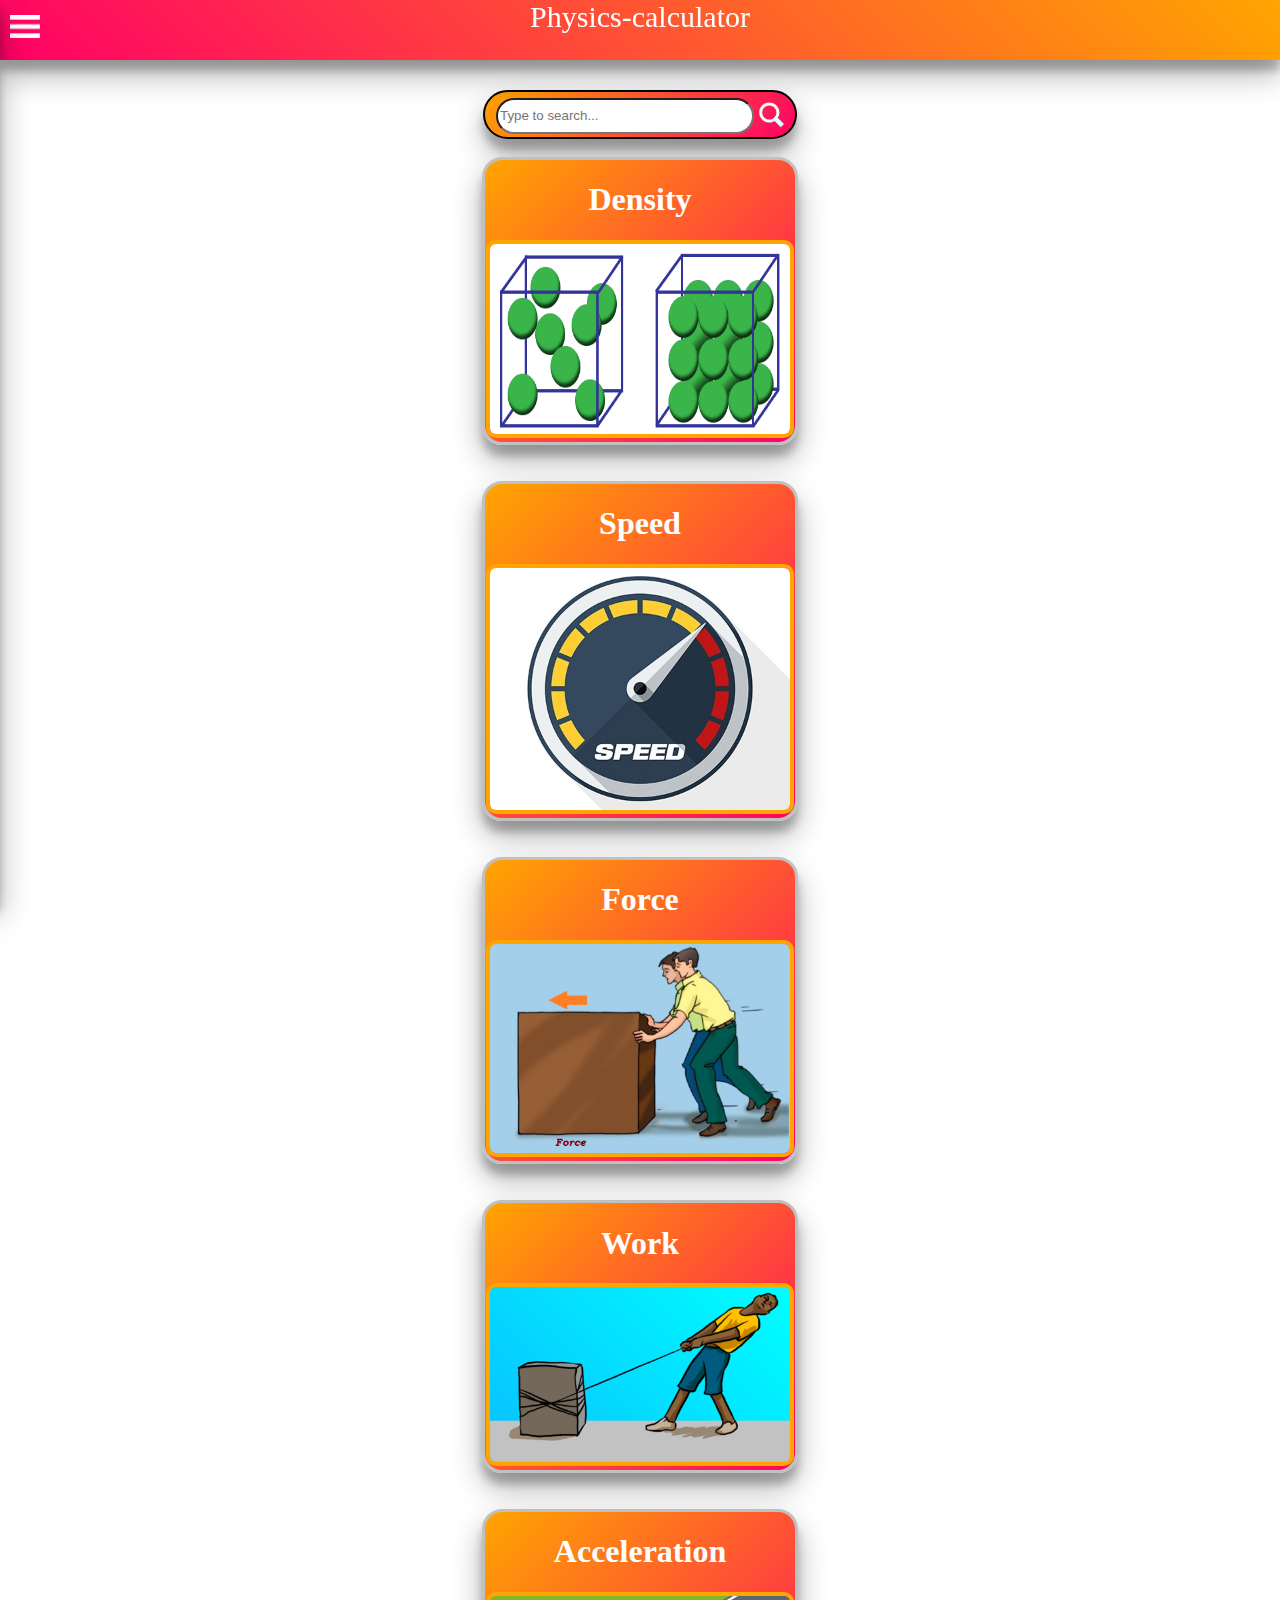
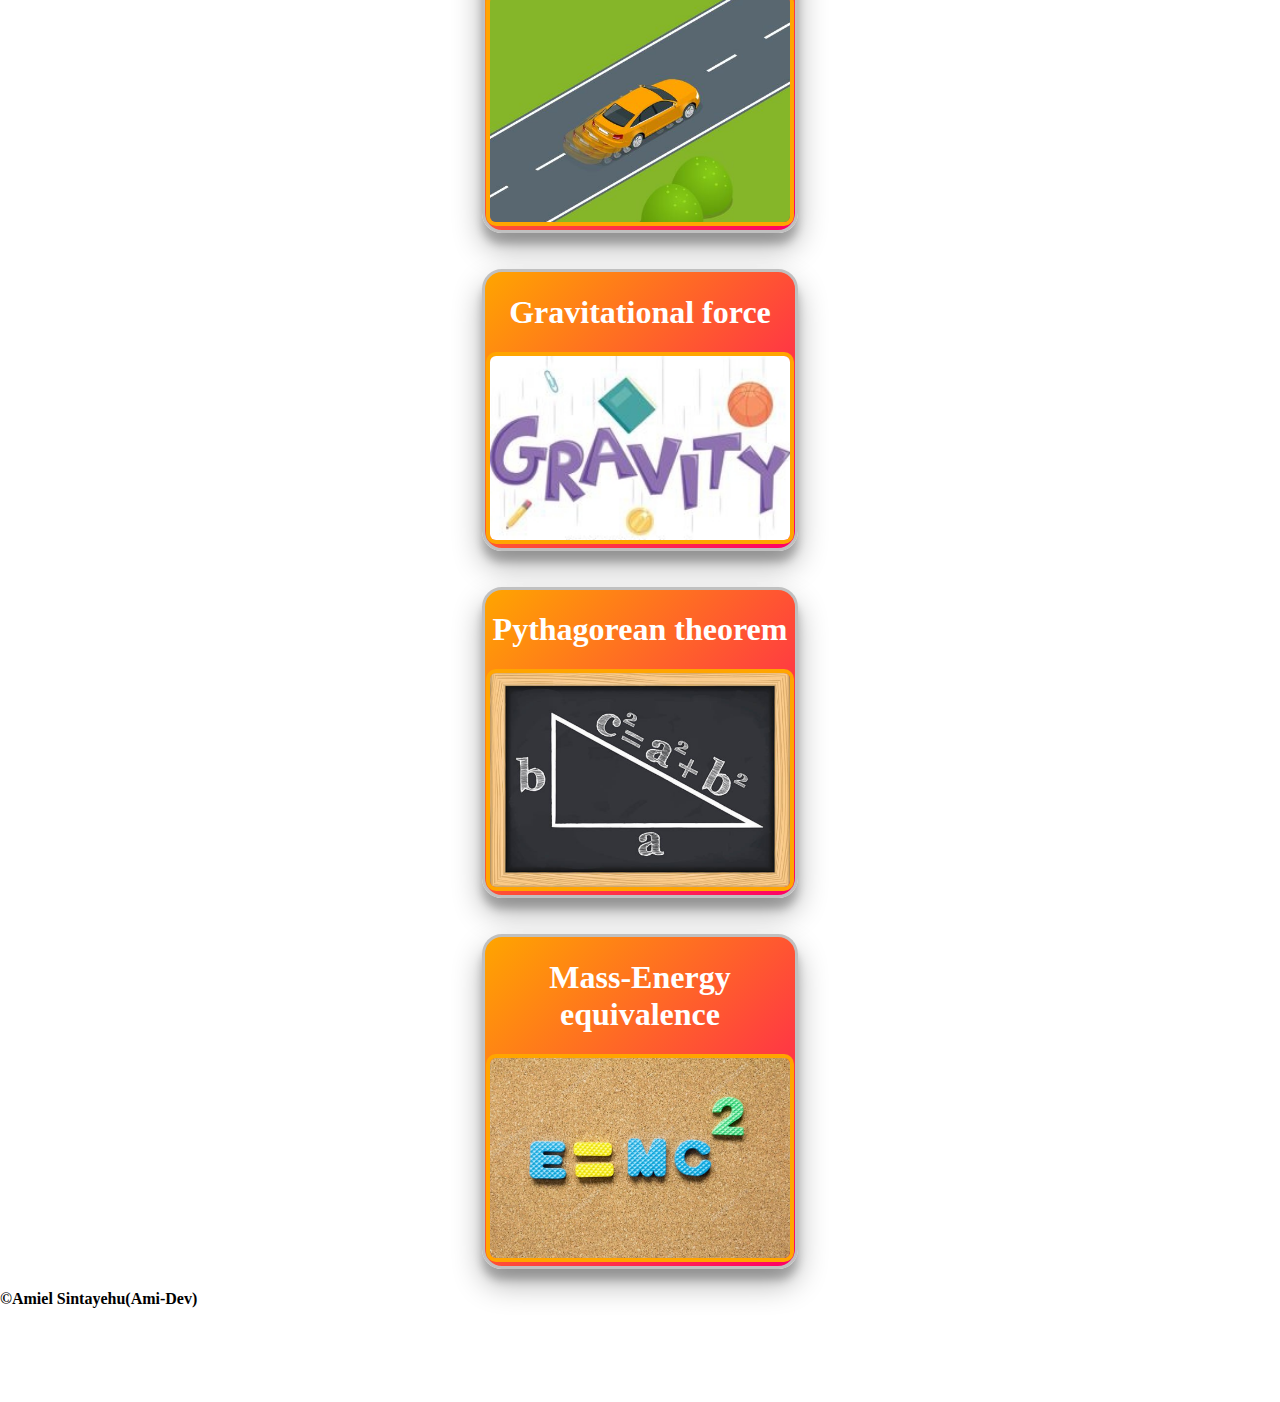
<file: index.html>
<!DOCTYPE html><html onkeydown="search(event)"><head>
<link rel="shortcut icon" type="image/png" href="logo.png">
<meta name="viewport" content="width=device-width,initial-scale=1,minimum-scale=1">


<meta name="theme-color" content="rgb(247, 184, 67)">
<link rel="manifest" href="manifest.json">
<link rel="apple-touch-icon" href="logo192.png">
<link rel="shortcut icon" href="logo192.png">
<script src="index.js" defer ></script>

<meta name="apple-mobile-web-app-capable" content="yes">

<link rel="apple-touch-startup-image" href="apple-splash-2048-2732.jpg" media="(device-width: 1024px) and (device-height: 1366px) and (-webkit-device-pixel-ratio: 2) and (orientation: portrait)">
<link rel="apple-touch-startup-image" href="apple-splash-2732-2048.jpg" media="(device-width: 1024px) and (device-height: 1366px) and (-webkit-device-pixel-ratio: 2) and (orientation: landscape)">
<link rel="apple-touch-startup-image" href="apple-splash-1668-2388.jpg" media="(device-width: 834px) and (device-height: 1194px) and (-webkit-device-pixel-ratio: 2) and (orientation: portrait)">
<link rel="apple-touch-startup-image" href="apple-splash-2388-1668.jpg" media="(device-width: 834px) and (device-height: 1194px) and (-webkit-device-pixel-ratio: 2) and (orientation: landscape)">
<link rel="apple-touch-startup-image" href="apple-splash-1536-2048.jpg" media="(device-width: 768px) and (device-height: 1024px) and (-webkit-device-pixel-ratio: 2) and (orientation: portrait)">
<link rel="apple-touch-startup-image" href="apple-splash-2048-1536.jpg" media="(device-width: 768px) and (device-height: 1024px) and (-webkit-device-pixel-ratio: 2) and (orientation: landscape)">
<link rel="apple-touch-startup-image" href="apple-splash-1668-2224.jpg" media="(device-width: 834px) and (device-height: 1112px) and (-webkit-device-pixel-ratio: 2) and (orientation: portrait)">
<link rel="apple-touch-startup-image" href="apple-splash-2224-1668.jpg" media="(device-width: 834px) and (device-height: 1112px) and (-webkit-device-pixel-ratio: 2) and (orientation: landscape)">
<link rel="apple-touch-startup-image" href="apple-splash-1620-2160.jpg" media="(device-width: 810px) and (device-height: 1080px) and (-webkit-device-pixel-ratio: 2) and (orientation: portrait)">
<link rel="apple-touch-startup-image" href="apple-splash-2160-1620.jpg" media="(device-width: 810px) and (device-height: 1080px) and (-webkit-device-pixel-ratio: 2) and (orientation: landscape)">
<link rel="apple-touch-startup-image" href="apple-splash-1284-2778.jpg" media="(device-width: 428px) and (device-height: 926px) and (-webkit-device-pixel-ratio: 3) and (orientation: portrait)">
<link rel="apple-touch-startup-image" href="apple-splash-2778-1284.jpg" media="(device-width: 428px) and (device-height: 926px) and (-webkit-device-pixel-ratio: 3) and (orientation: landscape)">
<link rel="apple-touch-startup-image" href="apple-splash-1170-2532.jpg" media="(device-width: 390px) and (device-height: 844px) and (-webkit-device-pixel-ratio: 3) and (orientation: portrait)">
<link rel="apple-touch-startup-image" href="apple-splash-2532-1170.jpg" media="(device-width: 390px) and (device-height: 844px) and (-webkit-device-pixel-ratio: 3) and (orientation: landscape)">
<link rel="apple-touch-startup-image" href="apple-splash-1125-2436.jpg" media="(device-width: 375px) and (device-height: 812px) and (-webkit-device-pixel-ratio: 3) and (orientation: portrait)">
<link rel="apple-touch-startup-image" href="apple-splash-2436-1125.jpg" media="(device-width: 375px) and (device-height: 812px) and (-webkit-device-pixel-ratio: 3) and (orientation: landscape)">
<link rel="apple-touch-startup-image" href="apple-splash-1242-2688.jpg" media="(device-width: 414px) and (device-height: 896px) and (-webkit-device-pixel-ratio: 3) and (orientation: portrait)">
<link rel="apple-touch-startup-image" href="apple-splash-2688-1242.jpg" media="(device-width: 414px) and (device-height: 896px) and (-webkit-device-pixel-ratio: 3) and (orientation: landscape)">
<link rel="apple-touch-startup-image" href="apple-splash-828-1792.jpg" media="(device-width: 414px) and (device-height: 896px) and (-webkit-device-pixel-ratio: 2) and (orientation: portrait)">
<link rel="apple-touch-startup-image" href="apple-splash-1792-828.jpg" media="(device-width: 414px) and (device-height: 896px) and (-webkit-device-pixel-ratio: 2) and (orientation: landscape)">
<link rel="apple-touch-startup-image" href="apple-splash-1242-2208.jpg" media="(device-width: 414px) and (device-height: 736px) and (-webkit-device-pixel-ratio: 3) and (orientation: portrait)">
<link rel="apple-touch-startup-image" href="apple-splash-2208-1242.jpg" media="(device-width: 414px) and (device-height: 736px) and (-webkit-device-pixel-ratio: 3) and (orientation: landscape)">
<link rel="apple-touch-startup-image" href="apple-splash-750-1334.jpg" media="(device-width: 375px) and (device-height: 667px) and (-webkit-device-pixel-ratio: 2) and (orientation: portrait)">
<link rel="apple-touch-startup-image" href="apple-splash-1334-750.jpg" media="(device-width: 375px) and (device-height: 667px) and (-webkit-device-pixel-ratio: 2) and (orientation: landscape)">
<link rel="apple-touch-startup-image" href="apple-splash-640-1136.jpg" media="(device-width: 320px) and (device-height: 568px) and (-webkit-device-pixel-ratio: 2) and (orientation: portrait)">
<link rel="apple-touch-startup-image" href="apple-splash-1136-640.jpg" media="(device-width: 320px) and (device-height: 568px) and (-webkit-device-pixel-ratio: 2) and (orientation: landscape)">



<style>
body{
	margin:0px;padding:0px;
	overflow-x: hidden;
}
.nav{
	background:linear-gradient(45deg,#ff0066,orange);
	width:100%;height:60px;
	font-size:30px;font-family:cursive;color:white;
	border:none;border-radius:0px;
	box-shadow:0 15px 30px rgba(0,0,0,0.30), 0 11px 8px rgba(0,0,0,0.22);
	position: fixed;top:0px;
	text-align: center;
}

.hum{
        width:30px;
        position:fixed;
        top:15px;left:10px;
        background:transparent;
    }
    .sideBar{
        width:250px;height:100%;border-radius:0px;font-family: none;
        background:white;border-right:3px solid orange;border:none;
        box-shadow:15px 15px 0px(rgba(0,0,0,1));
        position: fixed;top:0px;left:-250px;
        transition: linear 0.2s;
    }
    .sideBarActive{
        position:fixed;top:0px;left:0px;
    }
    .settingIcon{
        width:25px;height:25px;
        position: absolute;top:300px;left:20px;
    }
    .settingTxt{
        position: absolute;top:285px;left:55px;
        color:black;
    }
    .settingTxt:hover{
        color:orange;
    }
    .privacyIcon{
        width:25px;height:25px;
        position: absolute;top:370px;left:20px;
    }
    .privacyTxt{
        position: absolute;top:355px;left:55px;
        color:black;
    }
    .privacyTxt:hover{
        color:orange;
    }
    .overLay{
        position:fixed;
        top:0px;left:0px;
		border:none;border-radius:0px;
        width:100%;height:100%;
        background:rgba(0,0,0,0.50);
		box-shadow:none;
        transition:linear 0.2;
        visibility:hidden;
    }
    .blur{
        visibility:visible;
        opacity: 1;
    }
	.NoScroll{
		overflow: hidden;
	}






#srch{
	width:250px;height:30px;
	border-radius:20px;
}
.btn{
	width:30px;
	position:relative;
	top:10px;left:3px;
	box-shadow:none;
}
.sbox{
	background-color:#00ff00;
	width:310px;border-radius:50px;height:45px;border:2px solid black;
	background:linear-gradient(-45deg,#ff0066,orange);
	box-shadow:0 15px 30px rgba(0,0,0,0.30), 0 11px 8px rgba(0,0,0,0.22);
}
div{
	border:3px solid silver;width:310px;
	box-shadow:0 15px 30px rgba(0,0,0,0.30), 0 11px 8px rgba(0,0,0,0.22);
	border-radius:20px;
	background:linear-gradient(-45deg,#ff0066,orange);
	color:white;
}
</style>
<title>Physics-calculator</title>
<link rel="stylesheet" href="style.css">
</head>
<body>
<br><br><br><br><br>
<center>
<div class="sbox">
<input type="text" id="srch" list="list" placeholder="Type to search..."><img src="search.png" class="btn" onclick="srch()">
<datalist id="list">
<option value="Density"></option>
<option value="Speed"></option>
<option value="Force"></option>
<option value="Work"></option>
<option value="Acceleration"></option>
<option value="Gravity"></option>
<option value="Pythagorean theorem"></option>
<option value="Hypotenuse"></option>
<option value="e=mc2"></option>
<option value="Mass energy equivalence"></option>
</datalist>
</div><br>
</center>
<center>
<div>
	<h1>Density</h1>
	<a href="density.html"><img src="dense.png" class="density" id="link"></a>
</div><br><br>
<div>
	<h1>Speed</h1>
	<a href="speed.html"><img src="speed icon.jpg" class="speed" id="link"></a>
</div><br><br>
<div>
	<h1>Force</h1>
	<a href="force.html"><img src="force.jpg" class="force" id="link"></a>
</div><br><br>
<div>
	<h1>Work</h1>
	<a href="work.html"><img src="work.png" class="work" id="link" style="background:linear-gradient(45deg,#08c0ff,cyan);"></a>
</div><br><br>
<div>
	<h1>Acceleration</h1>
	<a href="acceleration.html"><img src="blur car.jpg" class="acceleration" id="link"></a>
</div><br><br>
<div>
	<h1>Gravitational force</h1>
	<a href="gravity.html"><img src="grav.jpg" class="gravity" id="link"></a>
</div><br><br>
<div>
	<h1>Pythagorean theorem</h1>
	<a href="hypo.html"><img src="hypo.png" class="hypo" id="link"></a>
</div><br><br>
<div>
	<h1>Mass-Energy equivalence</h1>
	<a href="e=mc2.html"><img src="e=mc2.jpg" class="emc" id="link"></a>
</div>
</center>
	

<h4 style="font-family:none;">©Amiel Sintayehu(Ami-Dev)</h4>


<!--Nav-Bar-->
<div class="nav">Physics-calculator</div><br><br><br><br>
<img src="hum.png" class="hum">
<!--Nav-Bar-->


<div class="overLay"></div>

    
<!--Side-Bar-->
<div class="sideBar">
<center>
<img src="logo512.png" style="width:100%;">
</center>
<a href="setting.html"><img src="setting.png" class="settingIcon"><h4 class="settingTxt">setting</h4></a>
<a href="privacy.html"><img src="privacy.png" class="privacyIcon"><h4 class="privacyTxt">privacy policy</h4></a>
</div>
<!--Side-Bar-->
</body>

<script>
    if(navigator.onLine){
        
    }else{
        window.location="offline.html";
    }
</script>



<script>
	const overLay=document.querySelector(".overLay");
	const hum=document.querySelector(".hum");
	const menu=document.querySelector(".sideBar");
	
	hum.onclick=()=>{
		menu.classList.add("sideBarActive")
		overLay.classList.add("blur");
		document.body.classList.add("NoScroll")
	
	}
	overLay.onclick=()=>{
		menu.classList.remove("sideBarActive");
		overLay.classList.remove("blur");
		document.body.classList.remove("NoScroll")
	}
	</script>
<script src="search.js"></script>
</html>
</file>
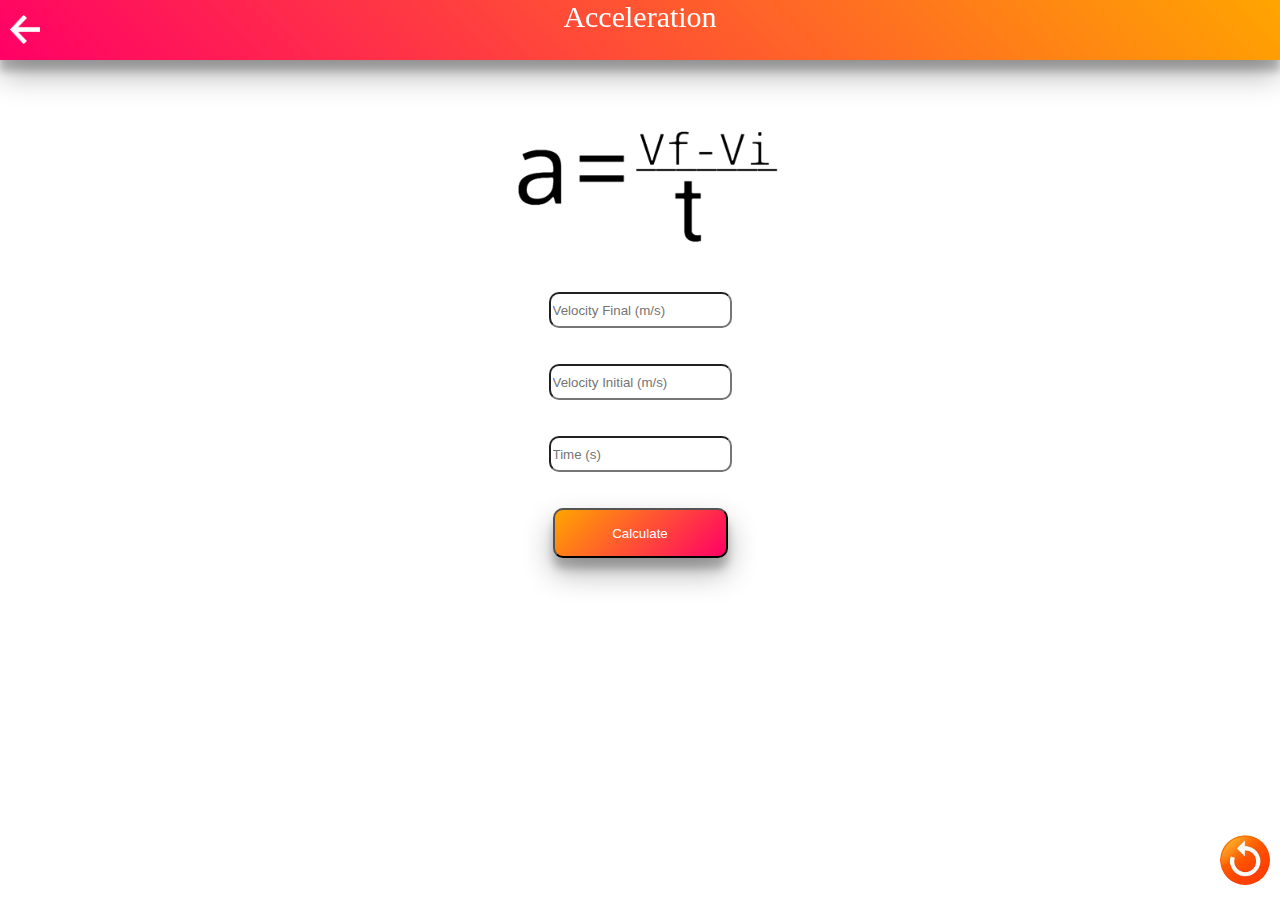
<file: acceleration.html>
<!DOCTYPE HTML>
<html>
<head>
<meta name="viewport" content="width=device-width, initial-scale=1.0"/>
<link rel="stylesheet" href="style.css"/>
<style>
button{
	background-color:#00ff00;
}
</style>
<title>Physics-calculator</title>
</head>
<body onkeypress="enter(event)">
	<br><br><br><br>

<center>
<img src="acceleration.png" width="300px"/>
</center>
<center>
<input type="number" id="vf" placeholder="Velocity Final (m/s)"/></br></br></br>
<input type="number" id="vi" placeholder="Velocity Initial (m/s)"/></br></br></br>
<input type="number" id="time" placeholder="Time (s)"/></br></br></br>
<button onclick="solve()">Calculate</button>
</center>
<img src="reload.png" id="reload" onclick="reload()"/>

<nav-bar title="Acceleration"></nav-bar>
</body>
<script>
function solve(){
	var velcocityf=document.getElementById("vf").value;
	var velcocityi=document.getElementById("vi").value;
	var time=document.getElementById("time").value;
	var velcocity=parseFloat(velcocityf)-parseFloat(velcocityi);
	var result=velcocity/parseInt(time);
	alert(result+" m/s^2");
};
function enter(e){
	if(e.keyCode==13){
	solve();
};
};
function reload(){
	location.reload();
};
</script>
<script src="main.js"></script>
</html>
</file>
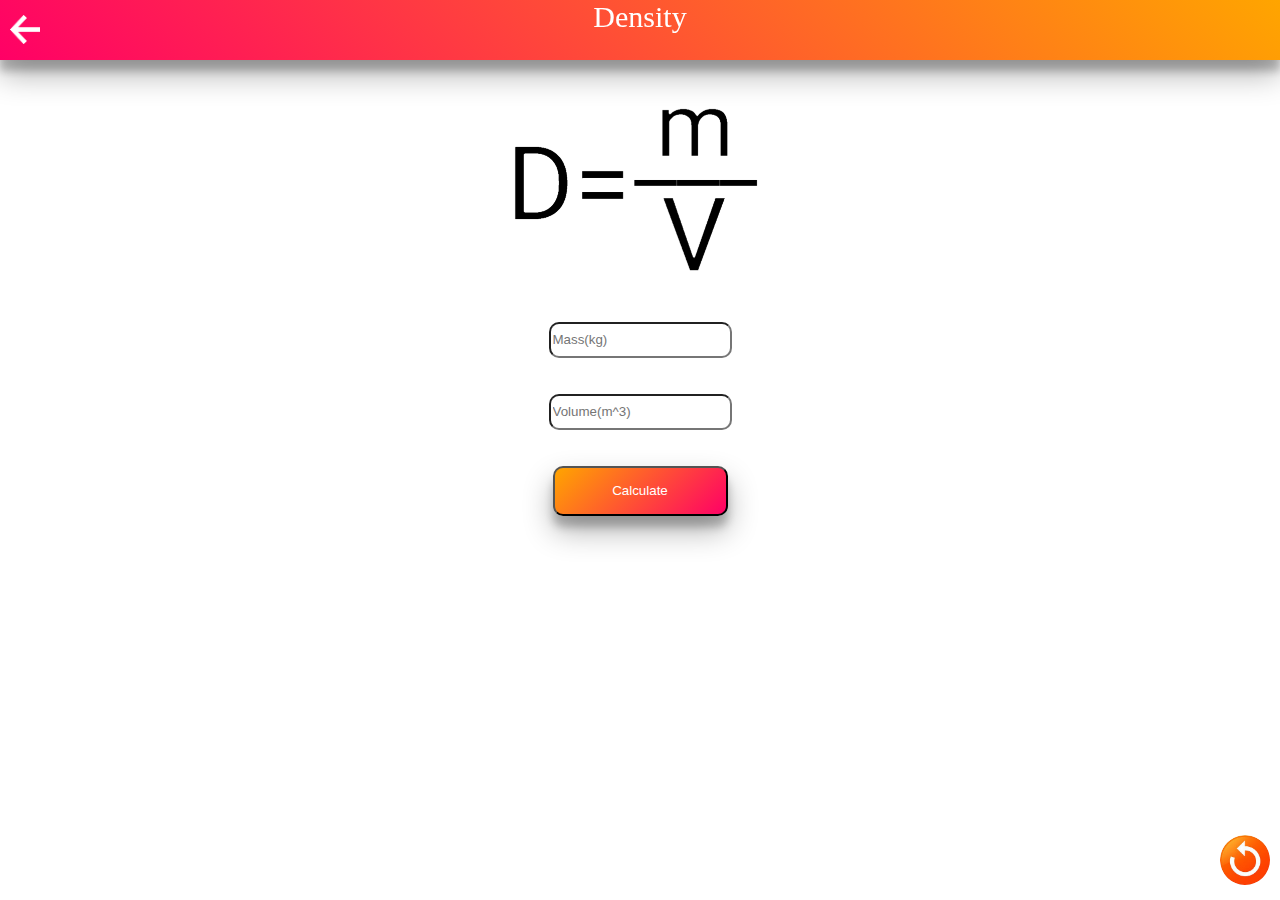
<file: density.html>
<!doctype html>
<html>
<head>
<meta name="viewport" content="width=device-width, initial-scale=1.0"/>
<title>Physics-calculator</title>
<link rel="stylesheet" href="style.css"/>
</head>
<body onkeypress="enter(event)">
	<br><br><br><br>
<center>
<img src="density.png" style="width:350px;"/></br></br>
</center>
<center>
<input type="number" id="mass" placeholder="Mass(kg)"/></br></br></br>
<input type="number" id="volume" placeholder="Volume(m^3)"/></br></br></br>
<center>
<button onclick="run()">Calculate</button>
</center>
</center>
<img src="reload.png" id="reload" onclick="reload()"/>
<nav-bar title="Density"></nav-bar>
</body>
<script>
function run(){
	var mass=document.getElementById("mass").value;
	var volume=document.getElementById("volume").value;
	var result=parseFloat(mass)/parseFloat(volume);
	alert(result+" kg/m^3");

};
function reload(){
	location.reload();
};
function enter(e){
	if(e.keyCode==13){
	run();
}
}
</script>
<script src="main.js"></script>
</html>
</file>
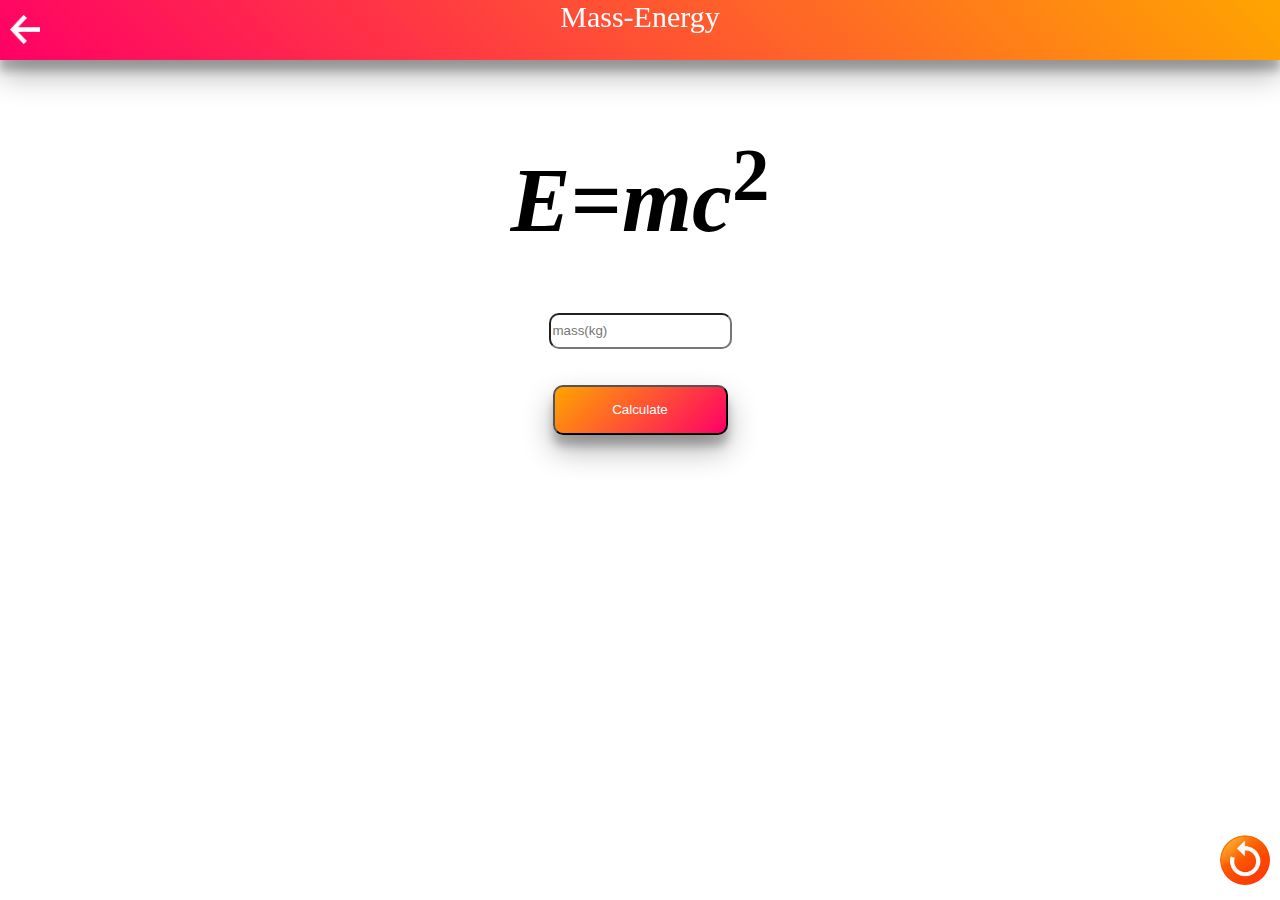
<file: e=mc2.html>
<!DOCTYPE html>
<html>
<head>
<meta name="viewport" content="width=device-width, initial-scale=1.0"/>
<title>Physics-calculator</title>
<link rel="stylesheet" href="style.css"/>
</head>
<body onkeypress="enter(event)">
	<br><br><br><br>
<center>
<h1 style="font-size:90px;font-family:none;"><var>E</var>=<var>m</var><var>c</var><sup>2</sup></h1>
</center>
<center>
<input type="number" id="m" placeholder="mass(kg)"/></br></br></br>
<center>
<button onclick="solve()">Calculate</button>
</center>
</center>
<img src="reload.png" id="reload" onclick="reload()"/>

<nav-bar title="Mass-Energy"></nav-bar>
</body>
<script>
function enter(e){
	if(e.keyCode==13){
	solve()
}
}
function solve(){
var mass=document.getElementById("m").value;
var c=299792458;
var result=parseFloat(mass)*(c*c)+" J";
alert(result);
};
function reload(){
	location.reload();
};
function reload(){
	location.reload();
}
</script>
<script src="main.js"></script>
</html>
</file>
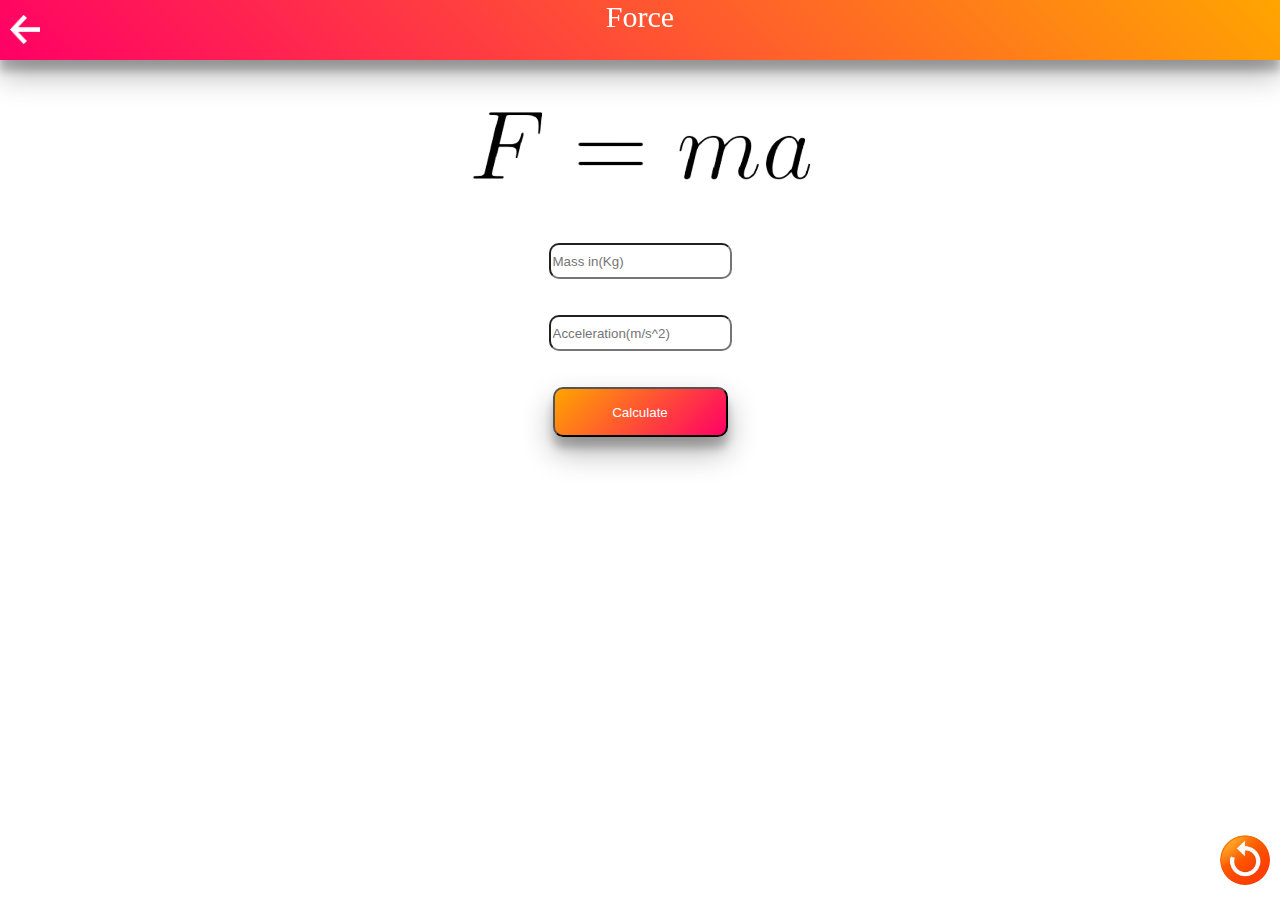
<file: force.html>
<!doctype html>
<html>
<head>
<meta name="viewport" content="width=device-width, initial-scale=1.0"/>
<title>Physics-calculator</title>
<link rel="stylesheet" href="style.css"/>
</head>
<body onkeypress="enter(event)">
	<br><br><br><br>

<center></br></br>
<img src="f=ma.png"/></br></br></br></br>
</center>
<center>
<input type="number" id="mass" placeholder="Mass in(Kg)"/></br></br></br>
<input type="number" id="acceleration" placeholder="Acceleration(m/s^2)"/></br></br></br>
</center>
<center>
<button onclick="calculate()">Calculate</button>
</center>
<img src="reload.png" id="reload" onclick="reload()"/>

<nav-bar title="Force"></nav-bar>
</body>
<script>
function calculate(){
	var mass=document.getElementById("mass").value;
	var acceleration=document.getElementById("acceleration").value;
	var result=parseFloat(mass)*parseFloat(acceleration);
	alert(result+" N");
};
function reload(){
	location.reload();
};
function enter(e){
	if(e.keyCode==13){
	calculate();
}
}
</script>
<script src="main.js"></script>
</html>
</file>
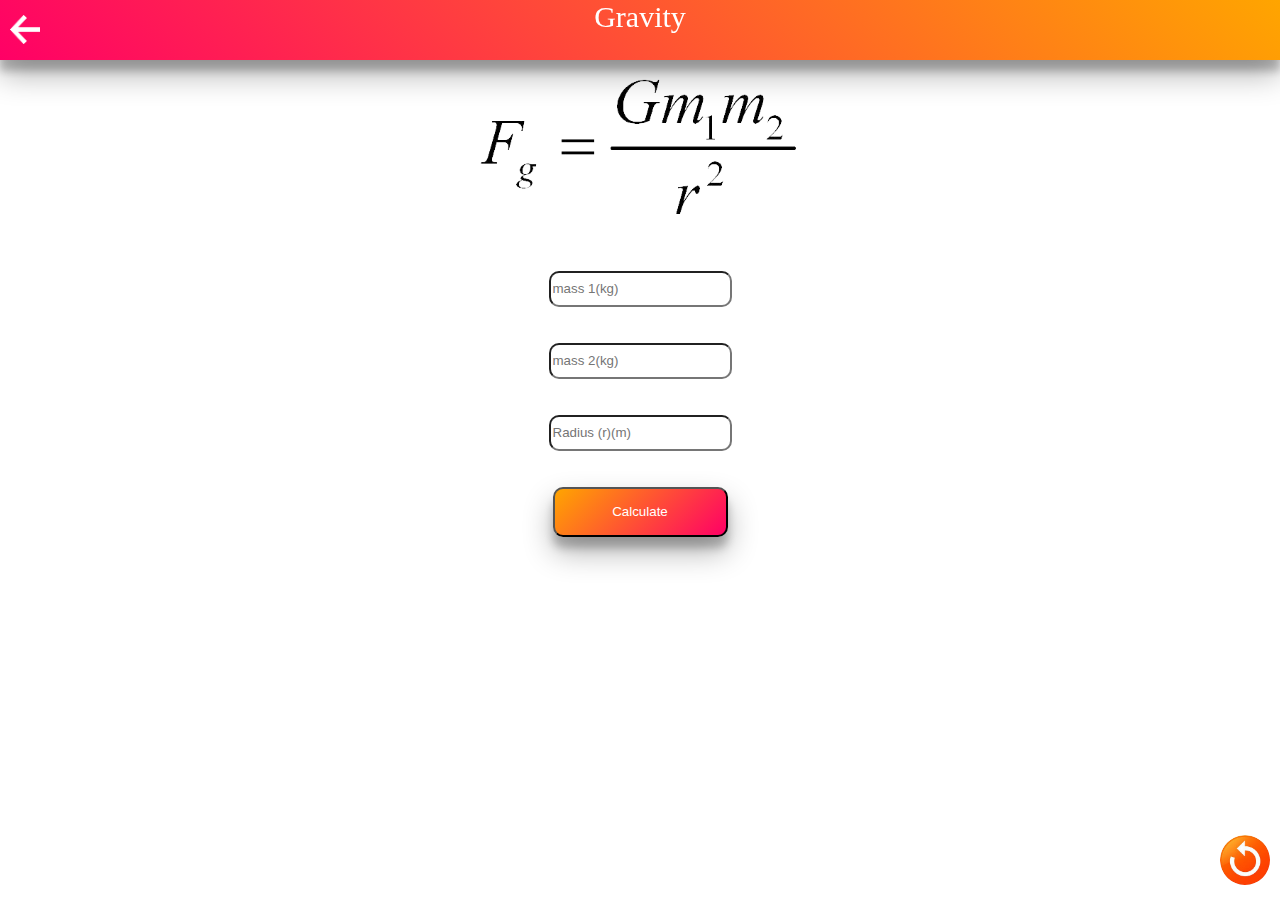
<file: gravity.html>
<!doctype html>
<html>
<head>
<meta name="viewport" content="width=device-width, initial-scale=1.0"/>
<title>Physics-calculator</title>
<link rel="stylesheet" href="style.css"/>
</head>
<body onkeypress="enter(event)">
	<br><br><br><br>

<center>
<img src="gravity.png" width="330px"/></br></br></br>
</center>
<center/>
<input type="number" id="m1" placeholder="mass 1(kg)"/></br></br></br>
<input type="number" id="m2" placeholder="mass 2(kg)"/></br></br></br>
<input type="number" id="r" placeholder="Radius (r)(m)"/></br></br></br>
</center>
<center>
<button onclick="add()" class="btn">Calculate</button>
</center>
<img src="reload.png" id="reload" onclick="reload()"/>

<nav-bar title="Gravity"></nav-bar>
</body>
<script>
function add(){
var m1=document.getElementById("m1").value;
var m2=document.getElementById("m2").value;
var r=document.getElementById("r").value;
var result=parseFloat(m1)*parseFloat(m2)/parseFloat(r**2)*6.67*10**-11;
	alert(result+" N");
};
function reload(){
	location.reload();
}
function enter(e){
	if(e.keyCode==13){
	add();
}
}
</script>
<script src="main.js"></script>
</html>
</file>
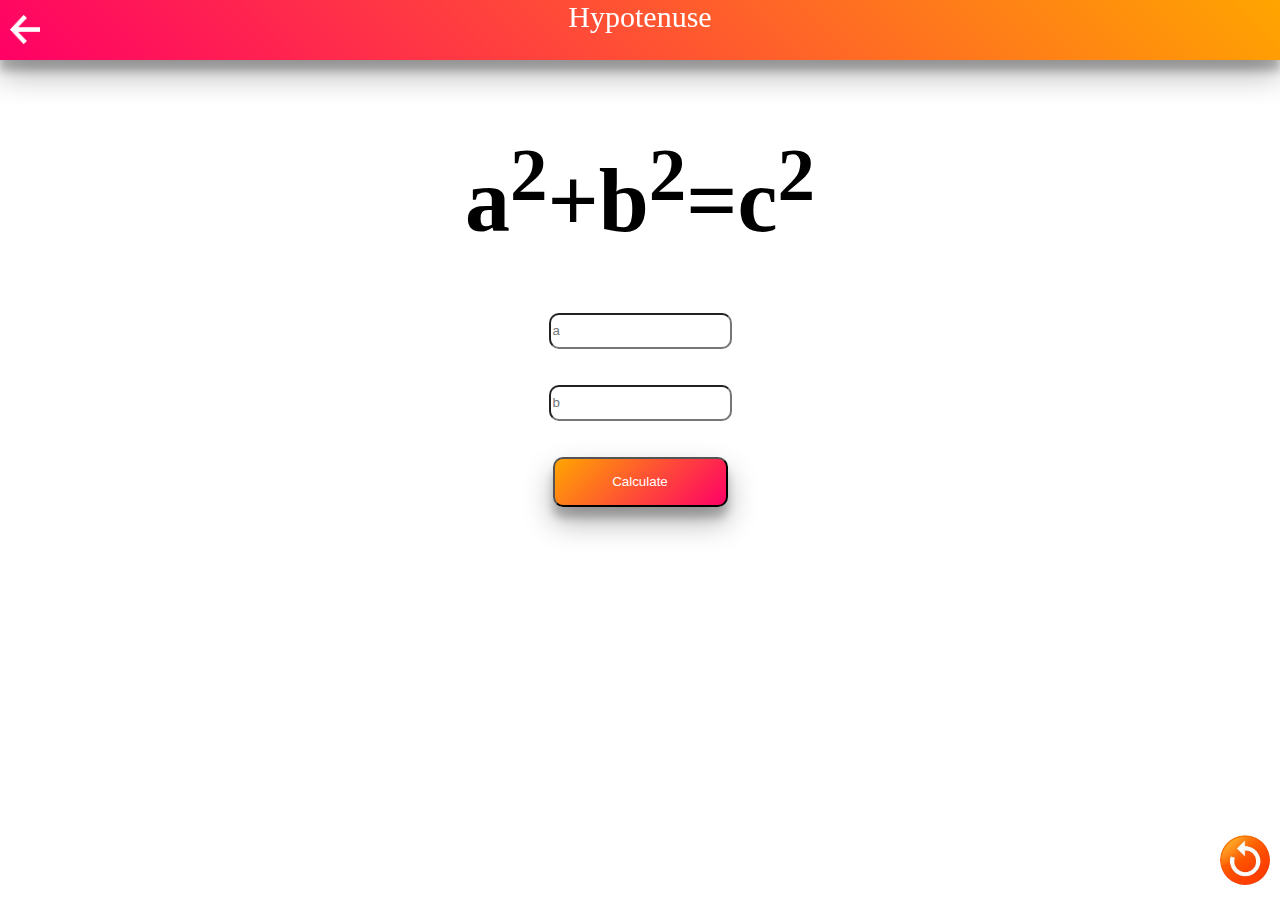
<file: hypo.html>
<!DOCTYPE html>
<html>
<head>
<meta name="viewport" content="width=device-width, initial-scale=1.0"/>
<title>Physics-calculator</title>
<link rel="stylesheet" href="style.css"/>
</head>
<body onkeypress="enter(event)">
	<br><br><br><br>
<center>
<h1 style="font-size:90px;font-family:none;font-family:cursive;">a<sup>2</sup>+b<sup>2</sup>=c<sup>2</sup></h1>
</center>
<center>
<input type="number" id="a" placeholder="a"/></br></br></br>
<input type="number" id="b" placeholder="b"/></br></br></br>
<center>
<button onclick="solve()">Calculate</button>
</center>
</center>
<img src="reload.png" id="reload" onclick="reload()"/>

<nav-bar title="Hypotenuse"></nav-bar>
</body>
<script>
function enter(e){
	if(e.keyCode==13){
	solve()
}
}
function solve(){
var a=document.getElementById("a").value;
var b=document.getElementById("b").value;
var result=parseFloat(a*a)+parseFloat(b*b);
alert(Math.sqrt(result));
}
function reload(){
	location.reload();
}
</script>
<script src="main.js"></script>
</html>
</file>
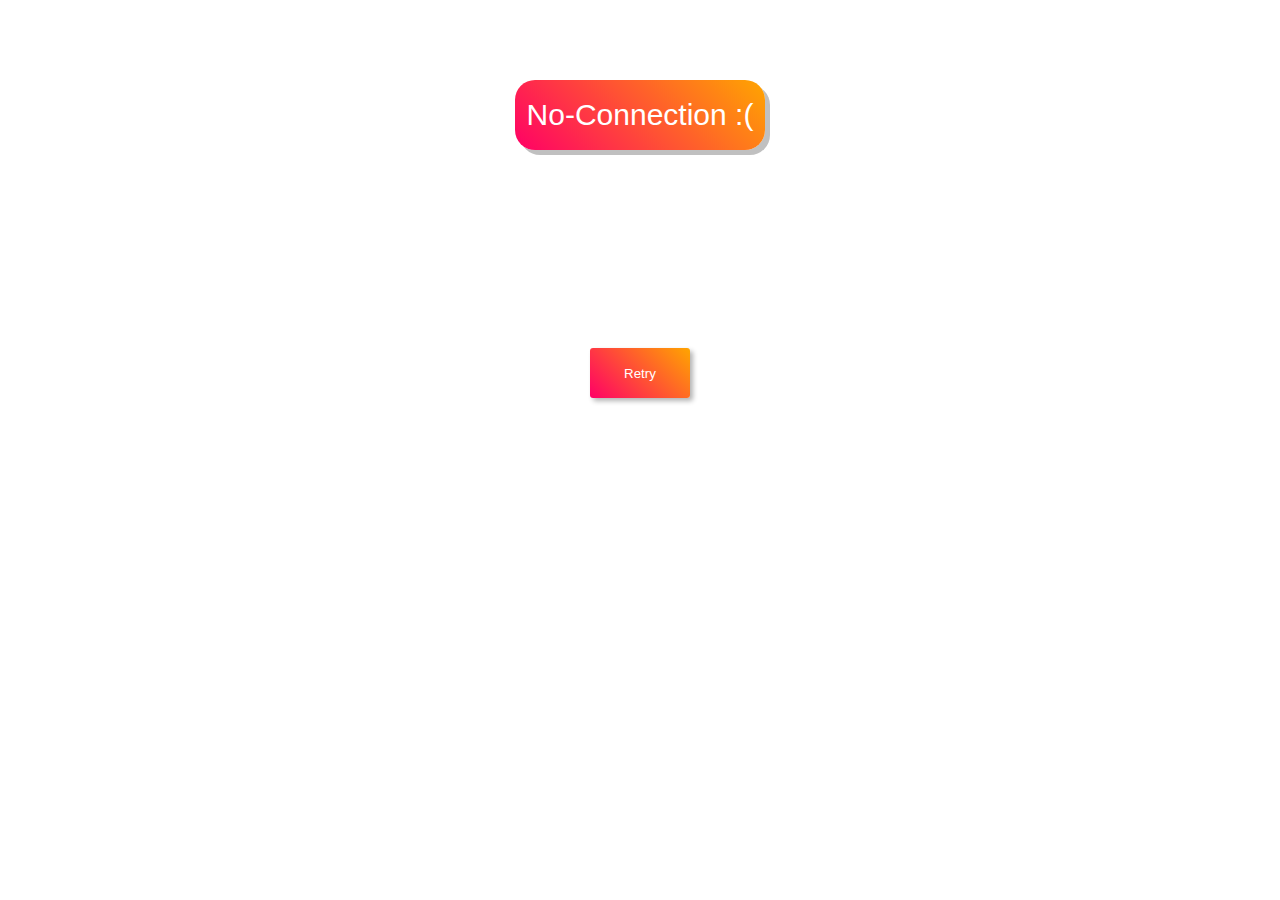
<file: offline.html>
<!DOCTYPE html>
<html>
<head>
    <meta name="theme-color" content="rgb(247, 184, 67)"/>
    <meta name="viewport" content="width=device-width, initial-scale=1,minimum-scale=1">
    <title>Document</title>

<style>
.retry{
    color:white;
    width:100px;
    height:50px;
    background:linear-gradient(45deg,#ff0066,orange);
    border:none;border-radius:3px;
    box-shadow:3px 3px 5px rgba(0,0,0,0.3);

}
.title{
    width:250px;height:70px;
    color:white;font-size:30px;
    border:none;border-radius:20px;
    box-shadow:5px 5px silver;
    background:linear-gradient(45deg,#ff0066,orange);
}
</style>

</head>
<body>
    <br><br><br><br>
<center>
    <button class="title">No-Connection :(</button>
</center>
<br><br><br><br><br><br><br><br><br><br><br>
<center>
    <button class="retry">Retry</button>
</center>
</body>
<script>
const retry=document.querySelector(".retry");
retry.onclick=()=>{
    if(navigator.onLine){
        window.location="index.html";
    }else{
        location.reload();
    }
}
</script>
</html>
</file>
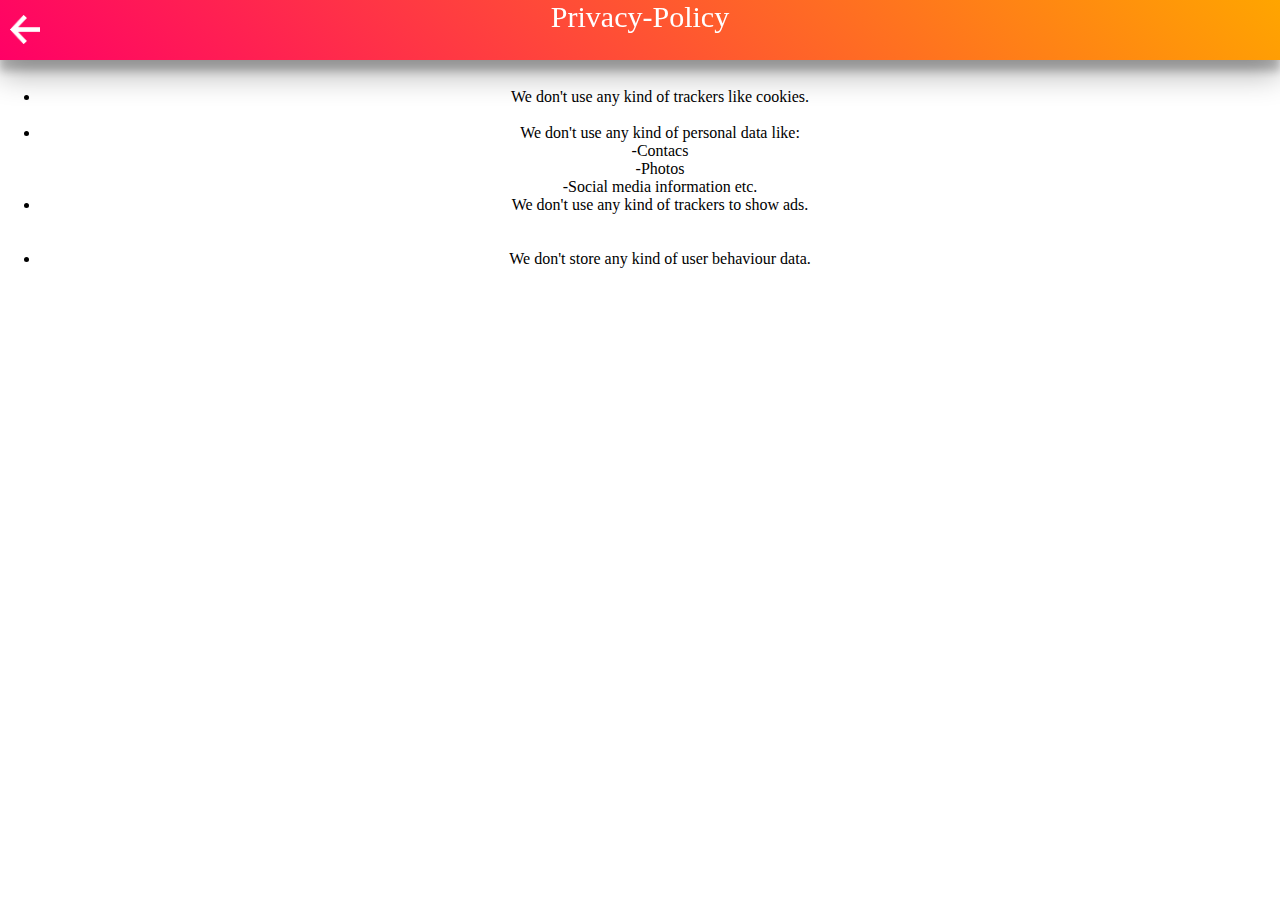
<file: privacy.html>
<!DOCTYPE html>
<html>
<head>
    <meta name="viewport" content="width=device-width, initial-scale=1.0,minimum-scale=1">
	<title>Cell-Dictionary</title>
    <link rel="stylesheet" type="text/css" href="style.css">
</head>
<body style="font-family: none;">
    <br><br><br><br>
<center>
    <ul>
        <li>We don't use any kind of trackers like cookies.</li><br>
        <li>We don't use any kind of personal data like:</li><label>-Contacs<br>-Photos<br>-Social media information etc.</label><br>
        <li>We don't use any kind of trackers to show ads.</li><br><br>
        <li>We don't store any kind of user behaviour data.</li>
    </ul>
</center>

<nav-bar title="Privacy-Policy"></nav-bar>


</body>
<script src="main.js"></script>
</html>
</file>
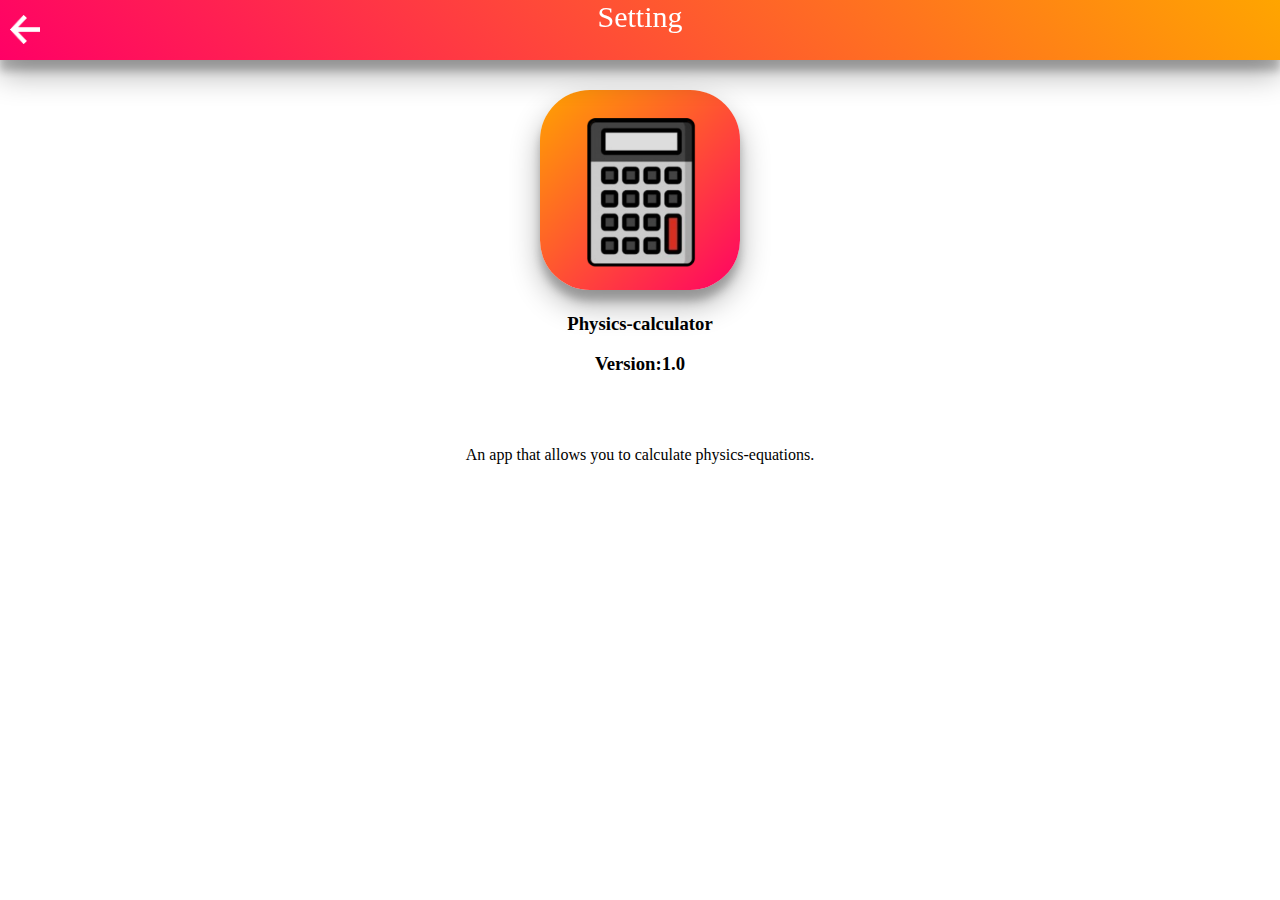
<file: setting.html>
<!DOCTYPE html>
<html>
<head>
    <meta name="viewport" content="width=device-width, initial-scale=1.0,minimum-scale=1">
	<title>Physics-calculator</title>
    <link rel="stylesheet" type="text/css" href="style.css">
</head>
<body style="font-family: none;">
<br><br><br><br><br>

<center>
<img src="logo512.png" style="width:200px;border-radius:50px;box-shadow:0 15px 30px rgba(0,0,0,0.30), 0 11px 8px rgba(0,0,0,0.22);"/>    
    <h3>Physics-calculator</h3>
    <h3>Version:1.0</h3>
    <br><br>
    <p>An app that allows you to calculate physics-equations.</p>
</center>

<nav-bar title="Setting"></nav-bar>

</body>
<script src="main.js"></script>
</html>
</file>
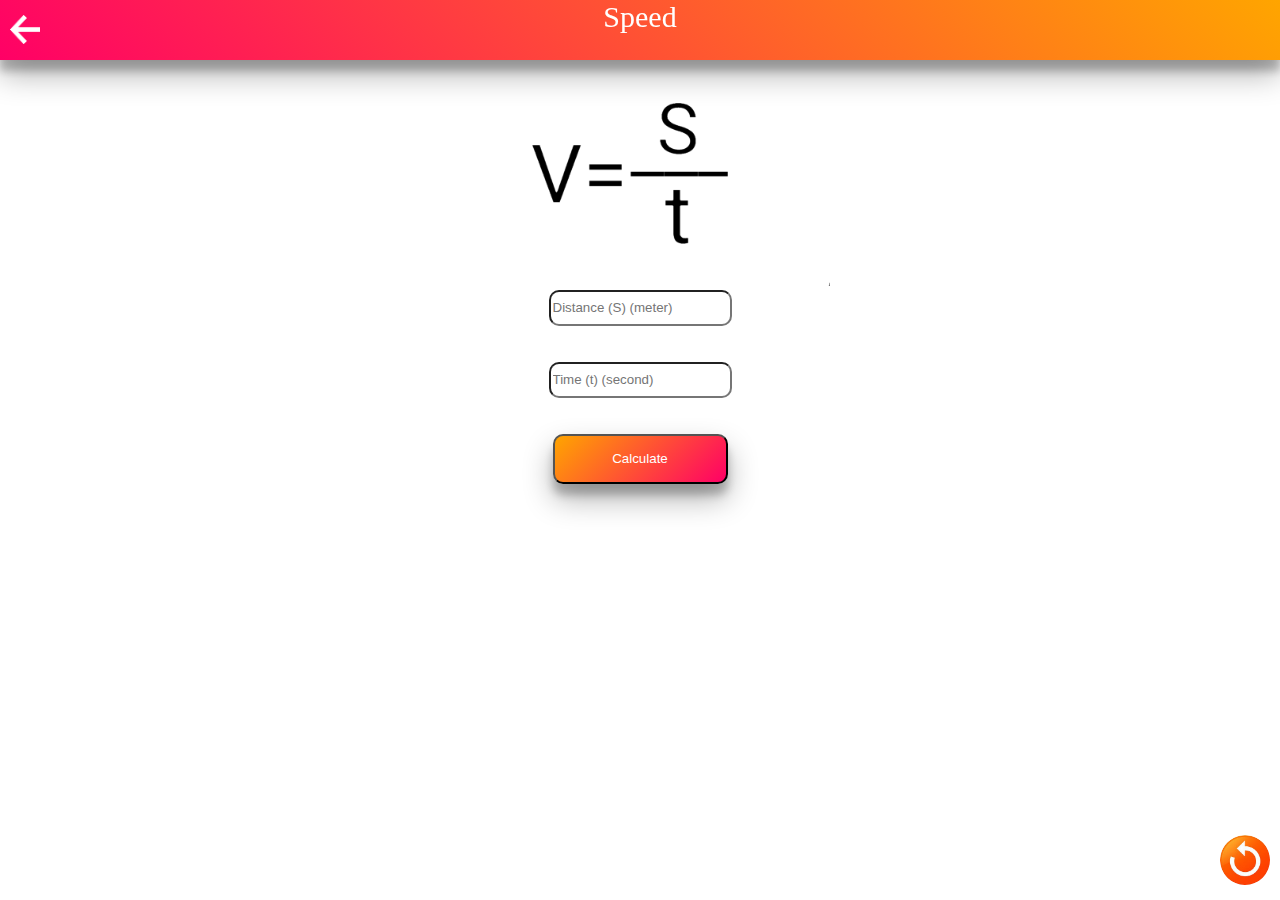
<file: speed.html>
<!DOCTYPE HTML>
<html>
<head>
<meta name="viewport" content="width=device-width, initial-scale=1.0"/>
<style>
</style>
<link rel="stylesheet" href="style.css"/>
<title>Physics-calculator</title>
</head>
<body onkeypress="enter(event)">
	<br><br><br><br>
<center>
<img src="speed.png" width="380px"/>
</center>
<center>
<input type="number" id="dist" placeholder="Distance (S) (meter)"/></br></br></br>
<input type="number" id="time" placeholder="Time (t) (second)"/></br></br></br>
<button onclick="solve()">Calculate</button>
</center>
<img src="reload.png" id="reload" onclick="reload()"/>

<nav-bar title="Speed"></nav-bar>
</body>
<script>
function solve(){
	var D=document.getElementById("dist").value;
 	var T=document.getElementById("time").value;
	var result=parseFloat(D)/parseFloat(T);
	alert(result+" m/s");
	
};
function enter(e){
	if(e.keyCode==13){
	solve();
}
};
function reload(){
	location.reload();
};
</script>
<script src="main.js"></script>
</html>
</file>
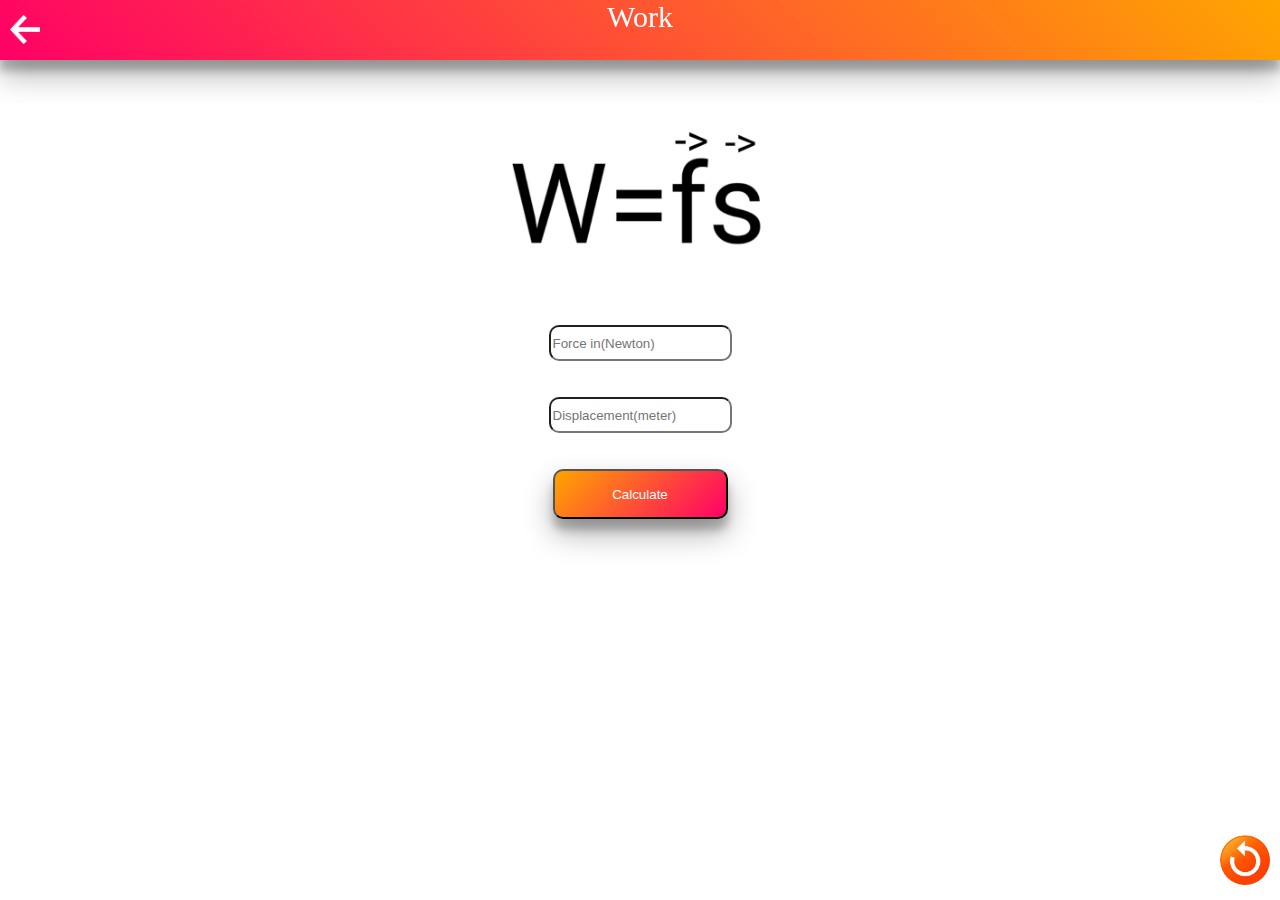
<file: work.html>
<!doctype html>
<html>
<head>
<meta name="viewport" content="width=device-width, initial-scale=1.0"/>
<title>Physics-calculator</title>
<link rel="stylesheet" href="style.css"/>
</head>
<body onkeypress="enter(event)">
	<br><br><br><br>
<center></br></br>
<img src="w=fs.jpg" width="350px"/></br></br></br></br>
</center>
<center>
<input type="number" id="force" placeholder="Force in(Newton)"/></br></br></br>
<input type="number" id="Displacement" placeholder="Displacement(meter)"/></br></br></br>
</center>
<center>
<button onclick="calculate()">Calculate</button>
</center>
<img src="reload.png" id="reload" onclick="reload()"/>
<nav-bar title="Work"></nav-bar>
</body>
<script>
function calculate(){
	var force=document.getElementById("force").value;
	var Displacement=document.getElementById("Displacement").value;
	var result=parseFloat(force)*parseFloat(Displacement);
	alert(result+" J");
};
function reload(){
	location.reload();
};
function enter(e){
	if(e.keyCode==13){
	calculate();
}
}
</script>
<script src="main.js"></script>
</html>
</file>
<file: style.css>
body{
	font-family:cursive;
	margin:0px;
}
input{
	height:30px;
	width:175px;
	outline:none;
}
.density{
	height:190px;
}
#reload{
	position:absolute;
	bottom:15px;right:10px;
	width:50px;border-radius:50%;border:3px 3px silver;
}
#link{
	border:4px solid orange;
	width:300px;
	border-radius:10px;
}
button{
	border-radius:10px;
	background:linear-gradient(-45deg,#ff0066,orange);
	width:175px;height:50px;
	cursor:pointer;
	box-shadow:0 15px 30px rgba(0,0,0,0.30), 0 11px 8px rgba(0,0,0,0.22);
	color:white;
	outline:none;
}
input{
	border-radius:10px; 
}
</file>
